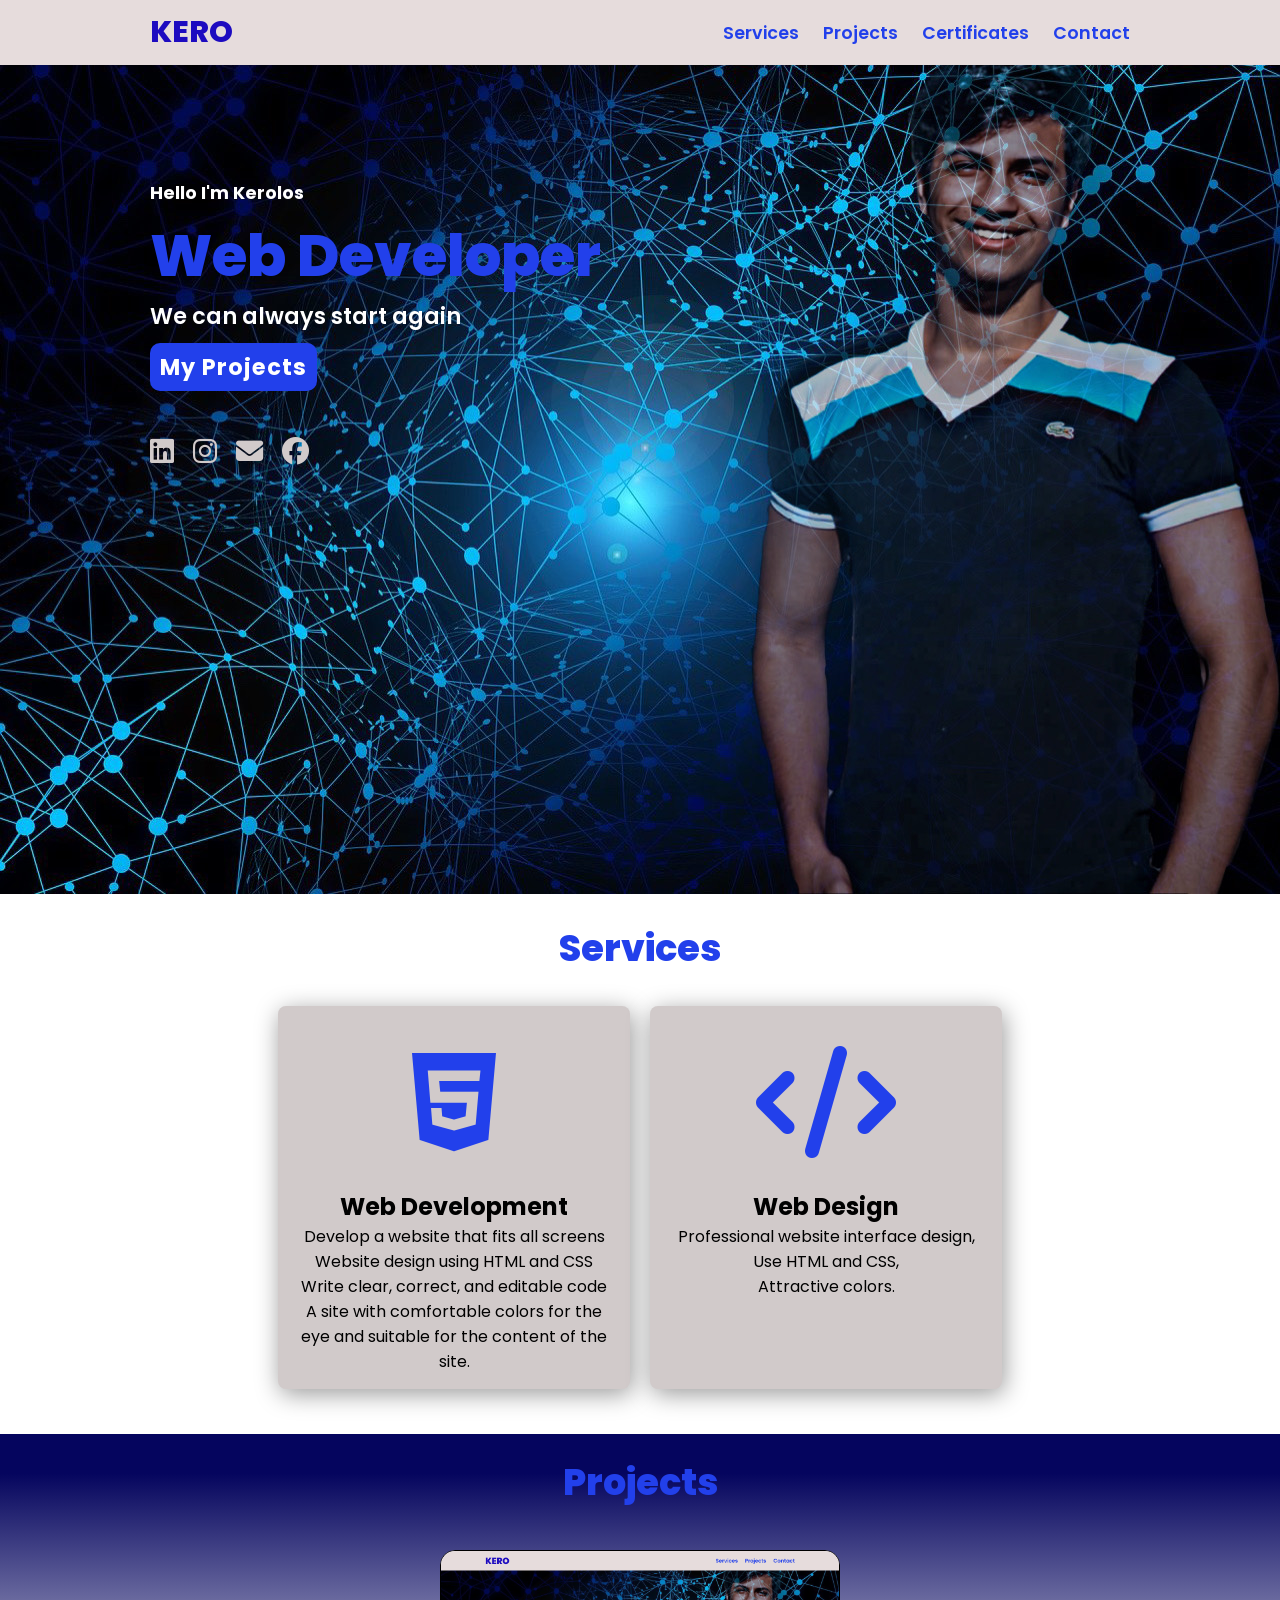
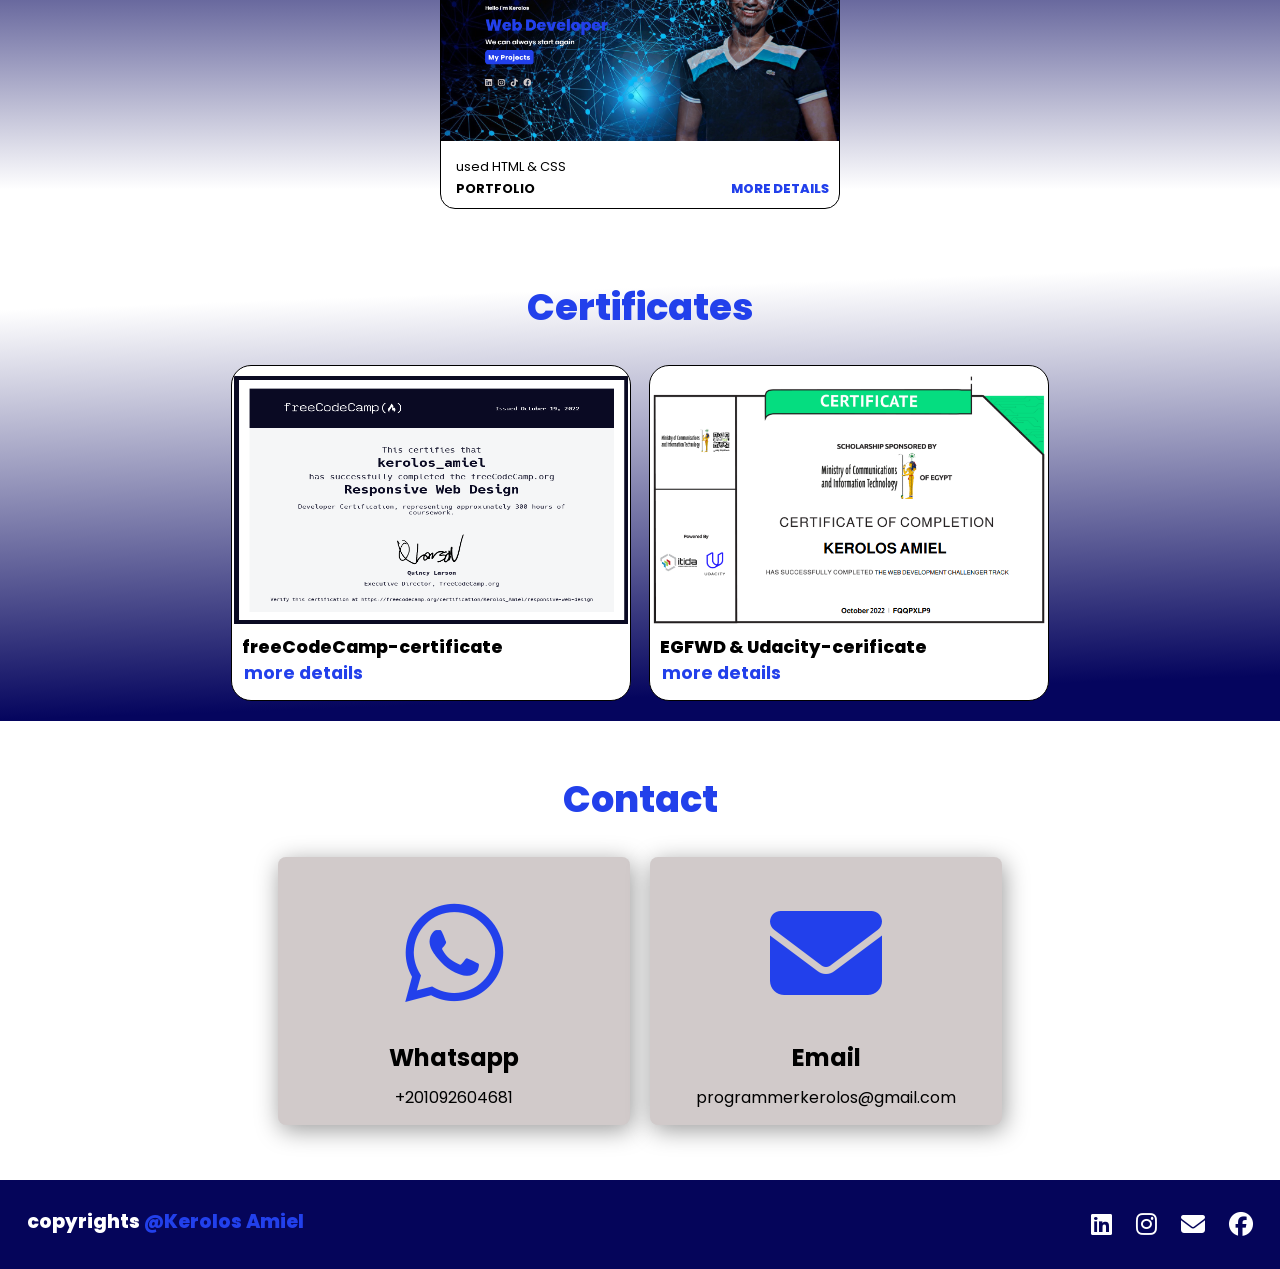
<file: portfolio1.html>
<!DOCTYPE html>
<html lang="en">
<head>
    <meta charset="UTF-8">
    <meta http-equiv="X-UA-Compatible" content="IE=edge">
    <meta name="viewport" content="width=device-width, initial-scale=1.0">
    <link rel="stylesheet" href="https://cdnjs.cloudflare.com/ajax/libs/font-awesome/6.2.0/css/all.min.css">
    <link rel="stylesheet" href="style-Portfolio.css">
    <link rel="stylesheet" href="services.css">
    <link rel="stylesheet" href="media-width.css">
    <link rel="stylesheet" href="project.css">
    <link rel="stylesheet" href="certifectes.css">
    <link rel="stylesheet" href="footer.css">
    <link rel="stylesheet" href="header.css">
    <link rel="stylesheet" href="section1.css">
    <link rel="stylesheet" href="cotact.css">
    <title>portfolio-kerolos</title>
</head>
<body>
    <header class="header">
        <p class="p">
            kero    
        </p>
        <nav class="links">
            <a href="#Services">Services</a>
            <a href="#Projects">Projects</a>
            <a href="#Certificates">Certificates</a>
            <a href="#Contact">Contact</a>
        </nav>
    </header>

    <section class="section">
        <h2>Hello I'm Kerolos<br>
            <span class="span">
                 Web Developer
            </span>
        </h2>
        <h3>
            We can always start again
        </h3>
        <a href="#Projects" class="btm">My Projects</a>
        <div class="media">
            <a href="#"><i class="fa-brands fa-linkedin"></i></a>
            <a href="https://www.instagram.com/invites/contact/?i=5hcywpk2um6m&utm_content=ldafucy"><i class="fa-brands fa-instagram"></i></a>
            <a href="#Email"><i class="fa-solid fa-envelope"></i></a>
            <a href="https://www.facebook.com/profile.php?id=100070258257233"><i class="fa-brands fa-facebook"></i></a>
        </div>
    </section>

    <section id="Services">
        <h2 class="title">
            Services
        </h2>
        <div class="content">
            <div class="card">
                <div class="icon">
                    <i class="fa-brands fa-html5"></i>
                </div>
            
                <div class="write">
                    <h2>
                        Web Development
                    </h2>
                    <p>
                        Develop a website that fits all screens<br>
                        Website design using HTML and CSS<br>
                        Write clear, correct, and editable code<br>
                        A site with comfortable colors for the eye and suitable for the content of the site.
                    </p>
                </div>    
            </div>
            <div class="card">
                <div class="icon">
                    <i class="fa-sharp fa-solid fa-code"></i>
                </div>
            
                <div class="write">
                    <h2>
                        Web Design
                    </h2>
                    <p>
                        Professional website interface design,<br>
                        Use HTML and CSS,<br>
                        Attractive colors.
                    </p>
                </div>    
            </div>
        </div>
    </section>

    <section  class="project" id="Projects">

        <h2 class="title">
            Projects
        </h2>

        <div class="content">

            <div class="card-pro">

                <div class="image-project">
                    <img src="images/portfolio.png" alt="not found">
                </div>
            
                <div class="info">
                    <p class="catig">
                        used HTML & CSS
                    <p>
                    <strong class="titles">
                       <span>portfolio</span>
                       <a href="#">more details</a>
                    </strong>
                </div>    
            </div>
    </section>

    <section class="certif" id="Certificates">

        <h2 class="title">
            Certificates
        </h2>

        <div class="cards-cr">
            
            <div class="card-certif">

                <div class="certif-img">

                    <img src="images/freeCodeCamp.png" alt="freeCodeCamp-certif">
            
                </div>

                <div class="part-certif">
                    <p class="par-certif">
                        freeCodeCamp-certificate
                    </p>

                    <a target="_blank" href="https://www.freecodecamp.org/certification/Kerolos_Amiel/responsive-web-design">
                        more details
                    </a>

                </div>
            </div>

            <div class="card-certiff">

                <div class="certif-img">
    
                    <img src="images/Udacity Nanodegree Graduation Certificate.png" alt="freeCodeCamp-certif">
            
                </div>
    
                <div class="part-certif">

                    <p class="par-certif">
                        EGFWD & Udacity-cerificate
                    </p>
    
                    <a target="_blank" href="https://s3-us-west-2.amazonaws.com/udacity-printer/production/certificates/dee794b1-dd6e-4f33-bad9-dcb1036bc763.pdf">
                        more details
                    </a>
    
                </div>
            </div>

        </div>

    </section>


    <section id="Contact">
        <h2 class="titlle">
            Contact
        </h2>

        <div class="contentt">

            <div class="cardd">

                <div class="icoon">

                    <i class="fa-brands fa-whatsapp"></i>
                </div>
            
                <div class="writte">
                    <h2>
                        Whatsapp
                    </h2>
                    <p>
                        +201092604681
                    </p>
                </div>    
            </div>
            <div class="card" id="Email">
                <div class="icon">
                    <i class="fa-solid fa-envelope"></i>
                </div>
            
                <div class="writte">
                    <h2>
                        Email
                    </h2>
                    <p>
                        programmerkerolos@gmail.com
                    </p>
                </div>    
            </div>
        </div>
    </section>
  
    <footer class="foot">
                <p class="p-foot">
                    copyrights <span>@Kerolos Amiel</span>  
                </p>
                <div class="links-foot">
                    <a href="#"><i class="fa-brands fa-linkedin"></i></a>
                    <a href="https://www.instagram.com/invites/contact/?i=5hcywpk2um6m&utm_content=ldafucy"><i class="fa-brands fa-instagram"></i></a>
                    <a href="#Email"><i class="fa-solid fa-envelope"></i></a>
                    <a href="https://www.facebook.com/profile.php?id=100070258257233"><i class="fa-brands fa-facebook"></i></a>
                </div> 
    </footer>
</body>
</html>
</file>
<file: style-Portfolio.css>
@import url('https://fonts.googleapis.com/css2?family=Poppins:ital,wght@0,100;0,200;0,300;0,400;0,500;0,600;0,700;0,800;0,900;1,100;1,200;1,300;1,400;1,500;1,600;1,700;1,800;1,900&display=swap');

*{
    font-family: 'Poppins', sans-serif;
    margin: 0;
    padding: 0;
    box-sizing: border-box;
    scroll-behavior: smooth;
}
</file>
<file: services.css>
.title{
    display: flex;
    color: rgb(34, 64, 235);
    font-size: 2.3em;
    font-weight: 800;
    justify-content: center;
    padding: 20px;
}

.content {
    display: flex;;
    justify-content: center;
    flex-wrap: wrap;
    flex-direction: row;
}

.card {
    background-color: rgb(209, 202, 202);
    width: 22em;
    border-radius: 8px;
    padding: 15px;
    margin: 10px;
    margin-bottom: 15px;
    box-shadow: 2px 5px 25px rgba(1 1 1 / 40%);
    transition: 0.7s  ease;

}
.card:hover{
    transform: scale(1.1);
}

.icon {
    color: rgb(34, 64, 235);
    justify-content: center;
    text-align: center;
    font-size: 7em;
          
}

.write{
    text-align: center;
}
</file>
<file: media-width.css>
@media(max-width:1124px){
    .header{
        padding: 5px 90px;
    }
    .header p{
        font-size: 1.3em;
        font-weight: 700;
    }

    .links a{
        font-size: 1/2em;
        padding-left: 10px ;
    }

    .section{
        min-height: 60vh;
        padding: 130px 60px;
    }

    .section h2{
        font-size: 1.2em;
        font-weight: 800;
    }
    
    .section h2 span{
        font-size: 2.4em;
    }
    
    .section h3{
        font-size: 1.4em;
    }

    .btm{
        font-size: 1.4em;
    }
}

@media(max-width:601px){
    .header{
        padding: 5px 20px;
    }

    .header p{
        font-size: 1.2em;
        font-weight: 700;
    }

    .links a{
        font-weight: 550;
        font-size: .8em;
        padding-left: 9px ;
    }

    .section{
        padding: 76px 30px;
    }

    .section h2{
        font-size: 1em;
    }

    .section h2 span{
        margin-top: 0em;
        font-size: 2.2em;
    }

    .section h3{
        font-size: 1em;
        margin-bottom: 4px;
    }
    
    .btm{
        padding: 4px 6px;
        font-size: 1em;
        margin-bottom: 10px;
    }

    .title{
        padding: 10px;
    }

    .card {
        width: 19em;
        border-radius: 8px;
        padding: 8px; 
    }

    .icon{
        font-size: 6em;
    }

    .card-pro{
        width: 20em;
    }

    .foot{ 
        padding: 1em;
    }

    .p-foot{
        font-size: .7em;
        font-weight: 700;
    }

    .links-foot a{
        font-size: .8em;
        padding-left: 6px;
    }
}
   
@media(max-width:430px){
    .header{
        padding: 5px 20px;
    }

    .header p{
        font-size: 1.5em;
        font-weight: 700;
    }

    .links a{
        font-weight: 550;
        font-size: .9em;
        padding-left: 10px ;
    }

    .section{
        width: 100%;
        min-height: 100%;
        align-items: center;
        padding: 76px 30px;
    }

    .section h2{
        font-size: 1em;
    }

    .section h2 span{
        margin-top: .1em;
        font-size: 2.2em;
    }

    .section h3{
        font-size: 1em;
        margin-bottom: 5px;
    }
    
    .btm{
        padding: 5px 7px;
        font-size: 1em;
        margin-bottom: 20px;
    }

    .media a{
        font-size: 1.1em;
        padding-right: 10px;
    }

    .title{
        padding: 7px;
    }

    .card {
        width: 20em;
        border-radius: 8px;
        padding: 10px; 
    }

    .icon{
        font-size: 6em;
    }

    .write h2{
        text-align: center;
        font-size: 1.2em;
    }

    .write p{
        font-size: .8em;
    }

    .card-pro{
        width: 23em;
    }

    .foot{ 
        padding: 1.3em;
    }

    .p-foot{
        font-size: .8em;
        font-weight: 700;
    }

    .links-foot a{
        font-size: 1em;
        padding-left: 8px ;
    }
}

@media(max-width:390px){
    .section h2{
        font-size: .7em;
    }

    .section h2 span{
        font-size: 2.5em;
    }

    .section h3{
        font-size: .8em;
    }

    .btm{
        font-size: .8em;
        margin-bottom: 15px;
    }
}

@media(max-width:361px){
    .header p{
        font-size: 1.2em;
    }

    .links a{
        font-size: .8em;
        padding-left: 6px;
    }

    .section{
        padding: 65px 30px;
    }

    .section h2{
        font-size: .8em;
    }

    .section h2 span{
        font-size: 2em;
    }

    .section h3{
        font-size: .8em;
    }

    .btm{
        font-size: .8em;
        margin-bottom: 15px;
    }

}

@media(max-width:330px){
    .links a{
        font-size: .7em;
        padding-left: 4px;
    }

    .section h2{
        font-size: .7em;
    }

    .section h3{
        font-size: .7em;
    }

    .media a{
        font-size: 1em;
        padding-right: 8px;
    }

    .btm{
        margin-bottom: 10px;
    }

    .card{
        width: 17em;
    }

    .foot{ 
        padding: 1.1em;
    }

    .p-foot{
        font-size: .6em;
        font-weight: 700;
    }

    .links-foot a{
        font-size: .9em;
        padding-left: 6px ;
    }
}

@media(max-width:280px){
    .header{
        padding: 0px 5px;
    }

    .header p{
        font-size: .9em;
    }

    .links a{
        font-size: .6em;
        padding-left: 3px;
    }

    .section{
        padding: 40px 30px;
        background-position: 0 20px;
    }

    .section h2{
        font-size: .6em;
    }

    .section h2 span{
        font-size: 1.7em;
    }

    .section h3{
        font-size: .6em;
    }

    .btm{
        font-size: .7em;
        margin-bottom: 6px;
    }

    .media a{
        font-size: .9em;
    }

    .card{
        width: 13em;
        padding: 9px;
        margin: 8px;
    }

    .icon{
        font-size: 4em;
    }

    .write h2{
        font-size: .9em;
    }

    .write p{
        font-size: .6em;
    }

    .card-pro{
        min-height: 10em;
    }
    
    .info{
        font-size: .7em;
        padding: 5px;
        margin-left: 3px;
    }

    .foot{ 
        padding: 0.6em;
    }

    .p-foot{
        font-size: .4em;
        font-weight: 600;
    }

    .links-foot a{
        font-size: .7em;
        padding-left: 4px ;
    }
    
}
</file>
<file: project.css>
.project{
    background-image: linear-gradient(180deg, rgb(5, 5, 94) 10%, white 90%);
    margin-top: 30px;
    margin-bottom: 30px;
}

.project content{
    margin-top: 30px;
}

.card-pro{
    background-color: #fff;
    border: 1px solid #000;
    min-height: 14em;
    width: 25em;
    overflow: hidden;
    border-radius: 15px;
    margin: 20px;
    transition: 0.7s ease;
}

.card-pro:hover{
    transform: scale(1.1);
    opacity: 70%;
}

.image-project img{
    width: 100%;
}

.info{
    font-size: .8em;
    padding: 10px;
    margin-left: 5px;
}

.titles{
    display: flex;
    justify-content: space-between;
    margin-top: 4px;
    text-transform: uppercase;

}

.titles a{
    text-decoration: none;
    font-weight: 800;
    color: rgb(34, 64, 235);
}

.titles a:hover{
    color: blueviolet;
}

.cont{
    margin-bottom: 50px;
}
</file>
<file: certifectes.css>
.certif{
    margin-top: 30px;
    margin-bottom: 30px;
    background-image: linear-gradient( -2deg, rgb(5, 5, 94) 9%, white 90%);
}

.cards-cr{
    display: flex;;
    justify-content: center;
    flex-wrap: wrap;
    flex-direction: row;
}

.certif title{
    display: flex;
    color: rgb(34, 64, 235);
    font-size: 2.3em;
    font-weight: 800;
    align-content: center;
    padding: 20px;
}

.card-certif{
    background-color: #fff;
    border: 1px solid #000;
    border-radius: 20px;
    padding: 2px;
    width: 25em;
    min-height: 10em;
    overflow: hidden;
    transition: 1s ease;
    margin: 10px 9px 20px 9px;
}

.card-certif:hover{
    transform: scale(1.1);
}

.certif-img img{
    width: 100%;
    padding-top: 8px;
    height: 16em;
}

.par-certif{
    padding: 3px 0px 0px 8px;
    font-size: 1.1em;
    font-weight: 800;
}

.part-certif a{
    text-decoration: none;
    color: rgb(34, 64, 235);
    font-size: 1.1em;
    font-weight: 700;
    padding: 0px 4px 10px 10px;
}

.part-certif a:hover{
    color: blueviolet;
}

.card-certiff{
    background-color: #fff;
    border: 1px solid #000;
    border-radius: 20px;
    padding: 2px;
    width: 25em;
    height: 21em;
    overflow: hidden;
    transition: 1s ease;
    margin: 10px 9px 20px 9px;
}

.card-certiff:hover{
    transform: scale(1.1);
}
</file>
<file: footer.css>
.foot{
    display: flex;
    background-color: rgb(5, 5, 90);
    justify-content: space-between;
    color: #fff;
    padding: 1.7em;
    margin-top: 40px;
}
.p-foot{
    color: rgb(255, 255, 255);
    font-size: 1.2em;
    font-weight: 800;
}

.links-foot a{
    font-size: 1.5em;
    color: rgb(255, 255, 255);
    text-decoration: none;
    padding-left: 20px ;
}

.p-foot span{
    color: rgb(34, 64, 235);
}
</file>
<file: header.css>
.header{
    display: flex;
    width: 100%;
    background-color: rgb(230, 220, 220);
    flex-direction: row;
    justify-content: space-between;
    align-items: center;
    position: fixed;
    z-index: 999;
    padding: 10px 150px;
}
.header p{
    color: rgb(29, 11, 192);
    font-size: 1.875em;
    font-weight: 800;
    text-transform: uppercase;
}

.links a{
    font-weight: 600;
    font-size: 1.1em;
    color: rgb(34, 64, 235);
    text-decoration: none;
    padding-left: 20px ;
}

.links a:hover{
    color: brown;
}
</file>
<file: section1.css>
.section{
    width: 100%;
    min-height: 100vh;
    align-items: center;
    padding: 180px 150px;
    background: url(images/background.JPEG) no-repeat;
    background-size: 100%;
    background-size: center;
    background-attachment: fixed;
    background-position: 0px 40px;
}

.section h2{
    color: rgb(255, 255, 255);
    font-size: 1.1em;
    font-weight: 700;
}

.section h2 span{
    display: inline-block;
    margin-top: .10em;
    color: rgb(34, 64, 235);
    font-size: 3.3em;
    font-weight: 800;
}

.section h3{
    color: rgb(255, 255, 255);
    font-size: 1.4em;
    font-weight: 600;
    margin-bottom: 10px;
}
.btm{
    color: rgb(255, 255, 255);
    border-radius: 10px;
    padding: 7px 10px;
    background-color: rgb(34, 64, 235);
    text-decoration: none;
    font-size: 1.4em;
    font-weight: 700;
    display: inline-block;
    margin-bottom: 40px;
    letter-spacing: 1px;
    transition: .9s ease;
}

.btm:hover{
    background-color: rgb(8, 31, 160);
    transform: scale(1.1);
}

.media a{

    color: rgb(209, 202, 202);
    font-size: 1.7em;
    padding-right: 15px;
}
</file>
<file: cotact.css>
.titlle{
    display: flex;
    color: rgb(34, 64, 235);
    font-size: 2.3em;
    font-weight: 800;
    justify-content: center;
    padding: 20px;
}

.contentt {
    display: flex;;
    justify-content: center;
    flex-wrap: wrap;
    flex-direction: row;
}

.cardd {
    background-color: rgb(209, 202, 202);
    width: 22em;
    border-radius: 8px;
    padding: 15px;
    margin: 10px;
    margin-bottom: 15px;
    box-shadow: 2px 5px 25px rgba(1 1 1 / 40%);
    transition: 0.7s  ease;

}
.cardd:hover{
    transform: scale(1.1);
}

.icoon {
    color: rgb(34, 64, 235);
    justify-content: center;
    text-align: center;
    font-size: 7em;
          
}

.writte{
    text-align: center;
}

.writte h2{
    padding-bottom: 10px;
}
</file>
